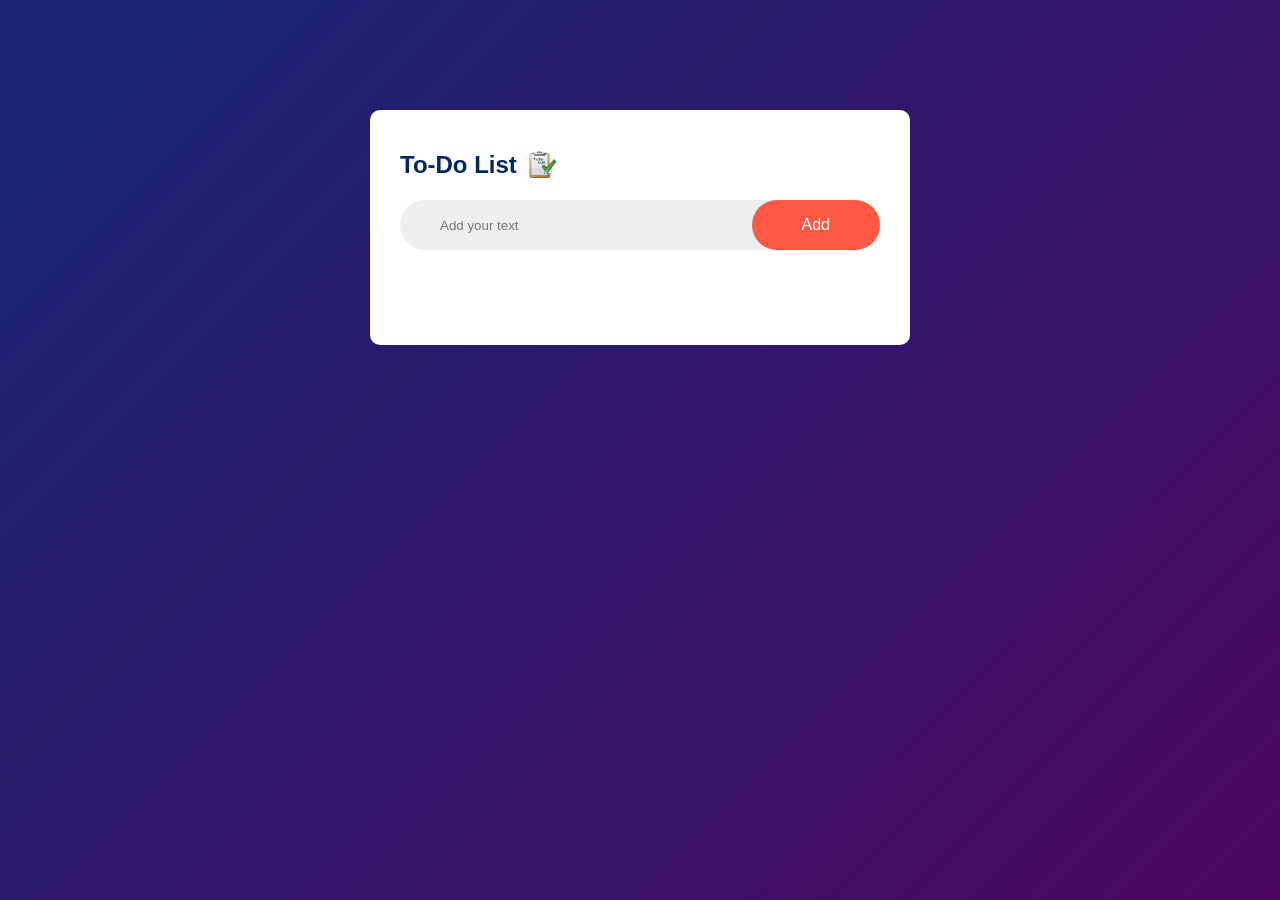
<file: To-do List Project/index.html>
<!DOCTYPE html>
<html lang="en">
    <head>
        <meta name="viewport" content="width=device-width,initial-scale=1">
        <title>To-Do List App</title>
        <link rel="stylesheet" href="style.css">
    </head>
    <body>
       <div class="container">
        <div class="todo-app">
            <h2>To-Do List <img src="images/icon1.jfif"></h2>
            <div class="row">
                <input type="text" id="input-box" placeholder="Add your text">
                <button onclick="addTask()">Add</button>
            </div>
            <ul id="list-container">
            </ul>
        </div>
       </div> 
       <script src="script.js"></script>
    </body>
</html>
</file>
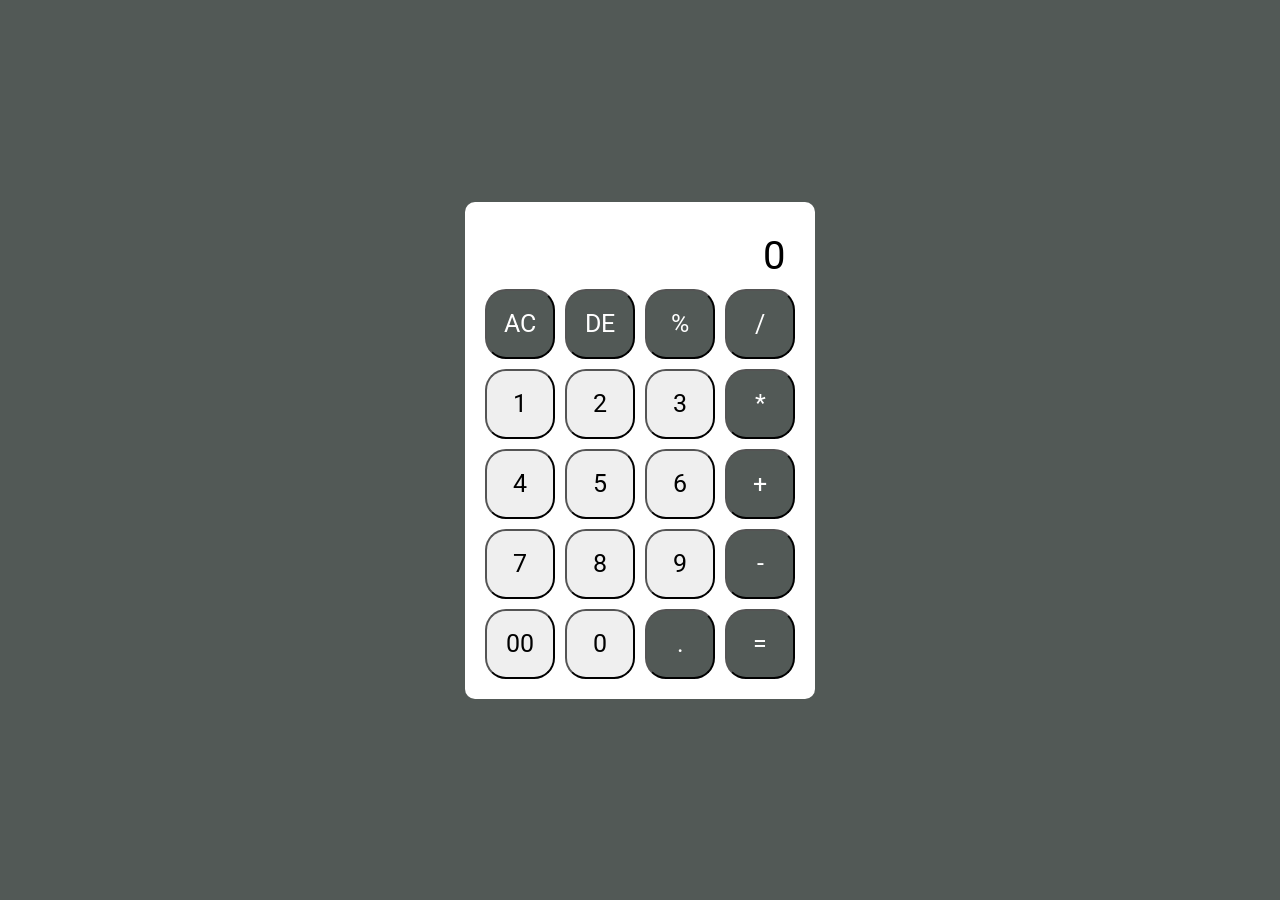
<file: Calculator/calc.html>
<!DOCTYPE html>
<html lang="en">
<head>
    <meta charset="UTF-8">
    <meta name="viewport" content="width=device-width, initial-scale=1.0">
    <title>Calculator</title>
    <link rel="stylesheet" href="calc.css">
</head>
<body>
    <main>
        <div class="output">
            <input id="input" type="text" value="0">
        </div>
        <div class="buttons">
            <button class="button op">AC</button>
            <button class="button op">DE</button>
            <button class="button op">%</button>
            <button class="button op">/</button>
            <button class="button">1</button>
            <button class="button">2</button>
            <button class="button">3</button>
            <button class="button op">*</button>
            <button class="button">4</button>
            <button class="button">5</button>
            <button class="button">6</button>
            <button class="button op">+</button>
            <button class="button">7</button>
            <button class="button">8</button>
            <button class="button">9</button>
            <button class="button op">-</button>
            <button class="button">00</button>
            <button class="button">0</button>
            <button class="button op">.</button>
            <button class="button op">=</button>
        </div>
    </main>
<script src="calc.js"></script>    
</body>
</html>
</file>
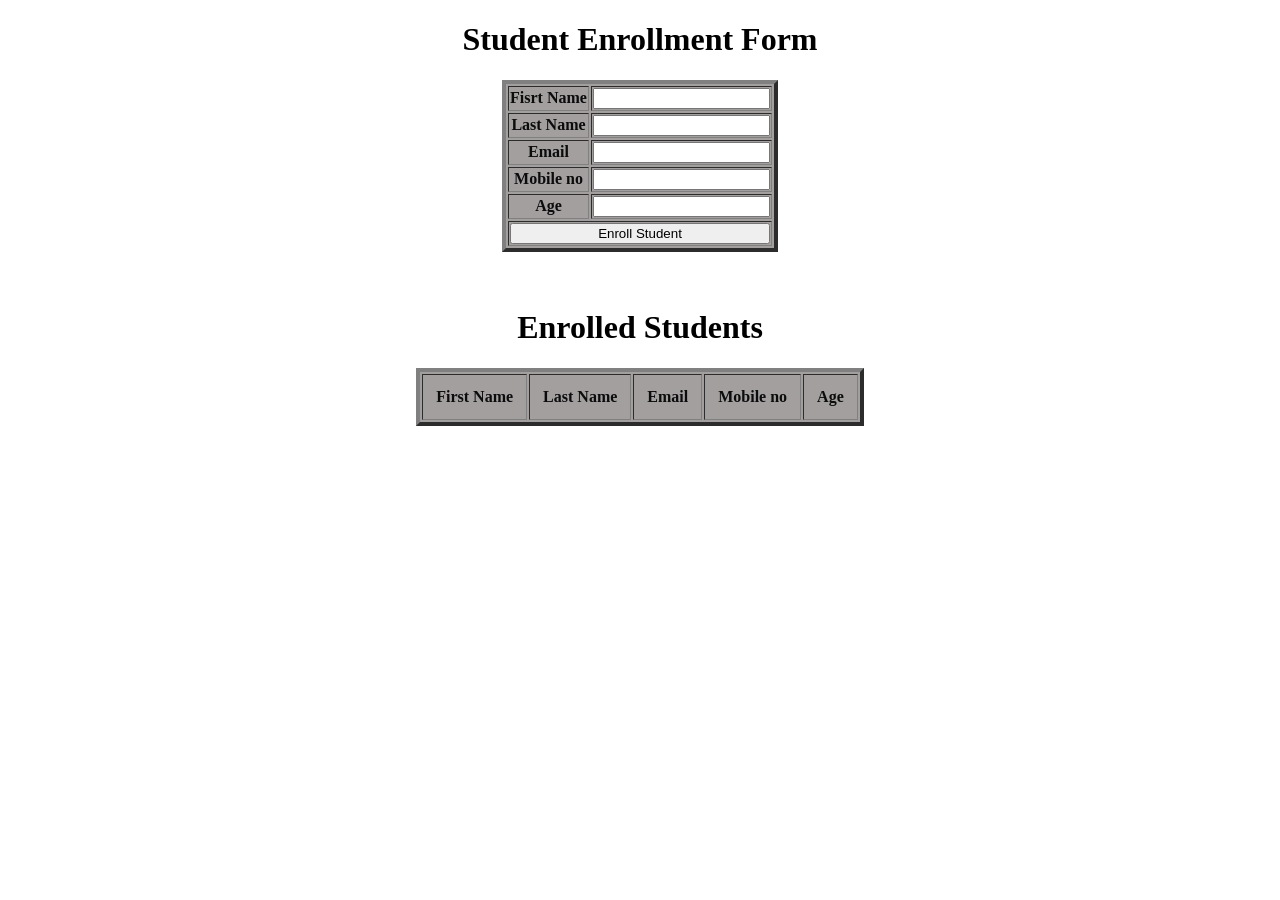
<file: Registration Form/reg.html>
<!DOCTYPE html>
<html lang="en">
<head>
    <meta charset="UTF-8">
    <meta name="viewport" content="width=device-width, initial-scale=1.0">
    <title>Registration Form</title>
    <link rel="stylesheet" href="reg.css">
</head>
<body>
    <center>
        <h1>Student Enrollment Form</h1>
        <table border="4">
            <thead>
                <tr>
                    <th>Fisrt Name</th>
                    <td><input type="text" name="fname" id="fname"></td>
                </tr>
            </thead>
            <tbody>
                <tr>
                    <th>Last Name</th>
                    <td><input type="text" name="lname" id="lname"></td>
                </tr>
                <tr>
                    <th>Email</th>
                    <td><input type="text" name="email" id="email"></td>
                </tr>
                <tr>
                    <th>Mobile no</th>
                    <td><input type="number" name="mobileno" id="mbl"></td>
                </tr>
                <tr>
                    <th>Age</th>
                    <td><input type="text" name="age" id="age"></td>
                </tr>
                <tr id="btna">
                    <td colspan="2"><input type="button" name="button" id="btn" value="Enroll Student" onclick="AddRow()"></td>
                </tr>
            </tbody>
        </table>
        <br>
        <br>
        <h1>Enrolled Students</h1>
        <table border="4" id="show">
            <thead>
                <tr>
                    <th>First Name</th>
                    <th>Last Name</th>
                    <th>Email</th>
                    <th>Mobile no</th>
                    <th>Age</th>
                </tr>
            </thead>
        </table>
    </center>
    <script src="reg.js"></script>
</body>
</html>
</file>
<file: To-do List Project/style.css>
*{
    margin: 0;
    padding: 0;
    font-family: 'Poppins', sans-serif;
    box-sizing: border-box;
}
.container{
    width: 100%;
    min-height: 100vh;
    background: linear-gradient(135deg, #152677, #4e085f );
    padding: 10px;
}
.todo-app{
    width: 100%;
    max-width: 540px;
    background: #fff;
    margin: 100px auto 20px ;
    padding: 40px 30px 70px;
    border-radius: 10px;
}
.todo-app h2{
    color: #002765;
    display: flex;
    align-items: center;
    margin-bottom: 20px;
}
.todo-app h2 img{
    width: 30px;
    margin-left: 10px;
}
.row{
    display: flex;
    align-items: center;
    justify-content: space-between;
    background: #edeef0;
    border-radius: 30px;
    padding-left: 30px;
    margin-bottom: 25px;
}
input{
    flex: 1;
    border: none;
    outline: none;
    background: transparent;
    padding: 10px;
    font-weight: 14px;
}
button{
    border: none;
    outline: none;
    padding: 16px 50px;
    background: #ff5945;
    color: #fff;
    font-size: 16px;
    cursor: pointer;
    border-radius: 40px;
}
ul li{
    list-style: none;
    font-size: 17px;
    padding: 12px 8px 12px 50px;
    user-select: none;
    cursor: pointer;
    position: relative;
}
ul li::before{
    content: '';
    position: absolute;
    height: 28px;
    width: 28px;
    border-radius: 50%;
    background-image: url(images/unchecked.jfif);
    background-size: cover;
    background-position: center;
    top: 12px;
    left: 8px;
}
ul li.checked{
    color: #555;
    text-decoration: line-through;
}
ul li.checked::before{
    background-image: url(images/checked.jfif);
}
ul li span{
    position: absolute;
    right: 0;
    top: 5px;
    width: 40px;
    height: 40px;
    font-size: 22px;
    color: #555;
    line-height: 40px;
    text-align: center;
    border-radius: 50px;
}
ul li span:hover{
    background: #edeef0;
}
</file>
<file: Calculator/calc.css>
@import url('https://fonts.googleapis.com/css2?family=Roboto&display=swap');
*{
    padding: 0;
    margin: 0;
    box-sizing: border-box;
    font-family: 'Roboto', sans-serif;
}

body{
    display: flex;
    align-items: center;
    justify-content: center;
    min-height: 100vh;
    background-color:  rgb(82, 89, 86);
}

main{
    width: 350px;
    background-color: white;
    padding: 20px;
    border-radius: 10px;

}

.buttons{
    display: grid;
    grid-template-columns: repeat(4,70px);
    grid-template-rows: repeat(5,70px);
    gap: 10px;
}

.buttons button{
    border-radius: 30%;
    /* border: none; */
    cursor: pointer;
    font-size: 25px; 
}

.output{
    display:flex;
    align-items: center;
    justify-content: center;
}

.buttons .op{
    background-color: rgb(82, 89, 86);
    color: white;
}
input{
    width: 100%;
    padding: 10px;
    font-size: 40px;
    text-align: end;
    pointer-events: none;
    border: none;
}
</file>
<file: Registration Form/reg.css>
table{
    margin-top: 20px;
    text-align: center;
    background: #a39f9f;
    color: #0c0c0c;
}

#show  th, #show td{
    padding: 13px;
}

#btna td input{
    width: 100%;

}
</file>
